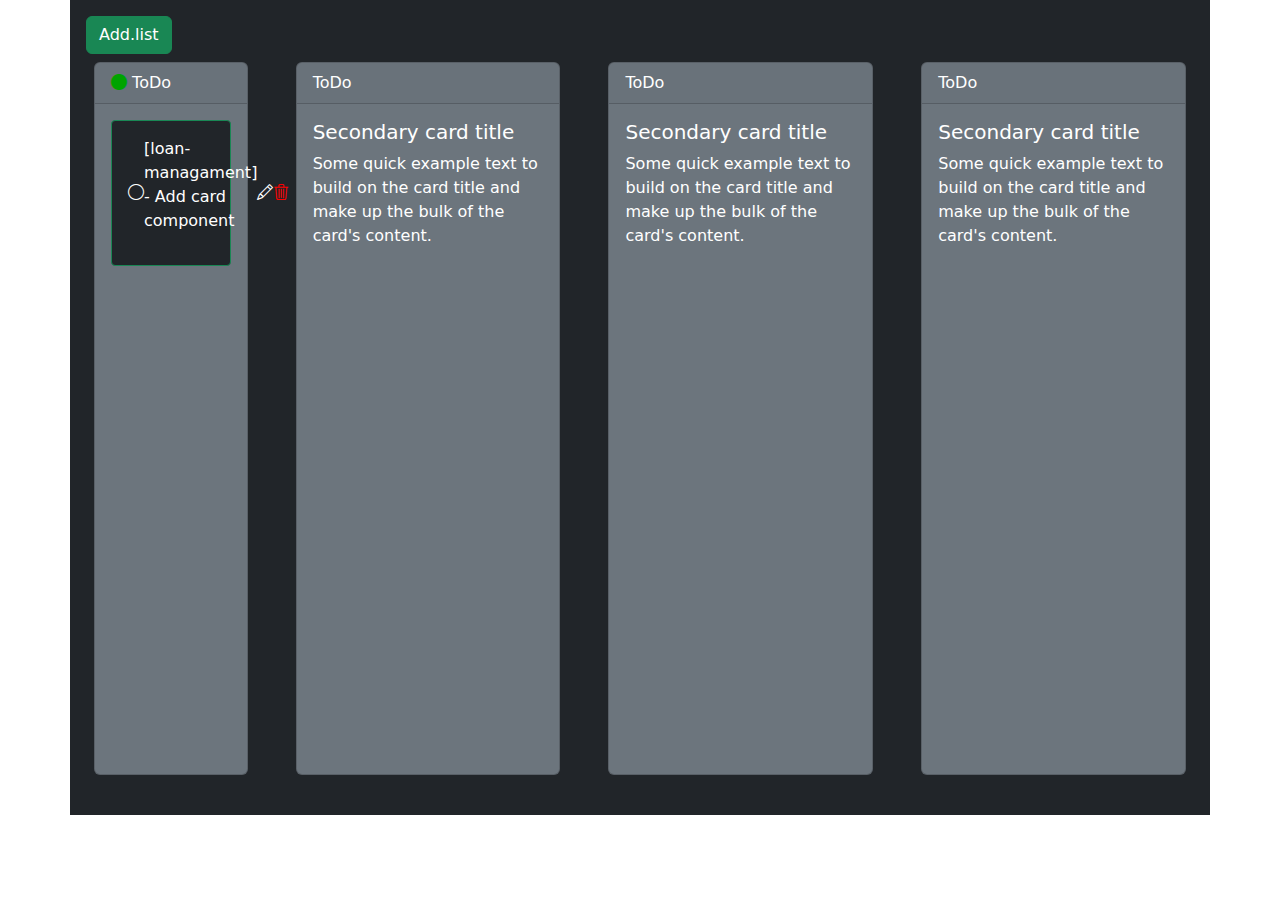
<file: index.html>
<!DOCTYPE html>
<html lang="en">
  <head>
    <meta charset="UTF-8" />
    <meta name="viewport" content="width=device-width, initial-scale=1.0" />
    <title>todolist</title>
    <link
      href="https://cdn.jsdelivr.net/npm/bootstrap@5.3.3/dist/css/bootstrap.min.css"
      rel="stylesheet"
      integrity="sha384-QWTKZyjpPEjISv5WaRU9OFeRpok6YctnYmDr5pNlyT2bRjXh0JMhjY6hW+ALEwIH"
      crossorigin="anonymous"
    />
    <link
    rel="stylesheet"
    href="https://cdn.jsdelivr.net/npm/bootstrap-icons@1.11.3/font/bootstrap-icons.min.css"
  />
  </head>
  <body>
    <div class="container-xl p-3 mb-2 bg-dark text-white  ">
      
      <button type="button" class="btn btn-success ">Add.list</button>
      <div class="d-flex p-2 gap-5">
        <div class="card text-bg-secondary mb-3" style="max-width: 280px;">
            <div class="card-header"> <i class="bi bi-circle-fill" style="color: #00A300;
             ;"></i>
              
              </svg>ToDo </div>
            <div class="card-body" style="height: 670px;">
              <div class="border border-success p-3 mb-2 d-flex align-items-center gap-8px bg-dark rounded-1" > <i class="bi bi-circle"></i> <p class="fs-12px">[loan-managament] - Add card component</p><i class="bi bi-pencil "></i><i class="bi bi-trash3" style="color: red;"></i>
               </div>
            </div>
          </div>
          <div class="card text-bg-secondary mb-3" style="max-width: 280px;">
            <div class="card-header">ToDo</div>
            <div class="card-body" style="height: 670px;">
              <h5 class="card-title">Secondary card title</h5>
              <p class="card-text">Some quick example text to build on the card title and make up the bulk of the card's content.</p>
            </div>
          </div>
          <div class="card text-bg-secondary mb-3" style="max-width: 280px;">
            <div class="card-header">ToDo</div>
            <div class="card-body" style="height: 670px;">
              <h5 class="card-title">Secondary card title</h5>
              <p class="card-text">Some quick example text to build on the card title and make up the bulk of the card's content.</p>
            </div>
          </div>
          <div class="card text-bg-secondary mb-3" style="max-width: 280px;">
            <div class="card-header">ToDo</div>
            <div class="card-body" style="height: 670px;">
              <h5 class="card-title">Secondary card title</h5>
              <p class="card-text">Some quick example text to build on the card title and make up the bulk of the card's content.</p>
            </div>
          </div>
          

      </div>
      
    <script
      src="https://cdn.jsdelivr.net/npm/bootstrap@5.3.3/dist/js/bootstrap.bundle.min.js"
      integrity="sha384-YvpcrYf0tY3lHB60NNkmXc5s9fDVZLESaAA55NDzOxhy9GkcIdslK1eN7N6jIeHz"
      crossorigin="anonymous"
    ></script>
  </body>
</html>
</file>
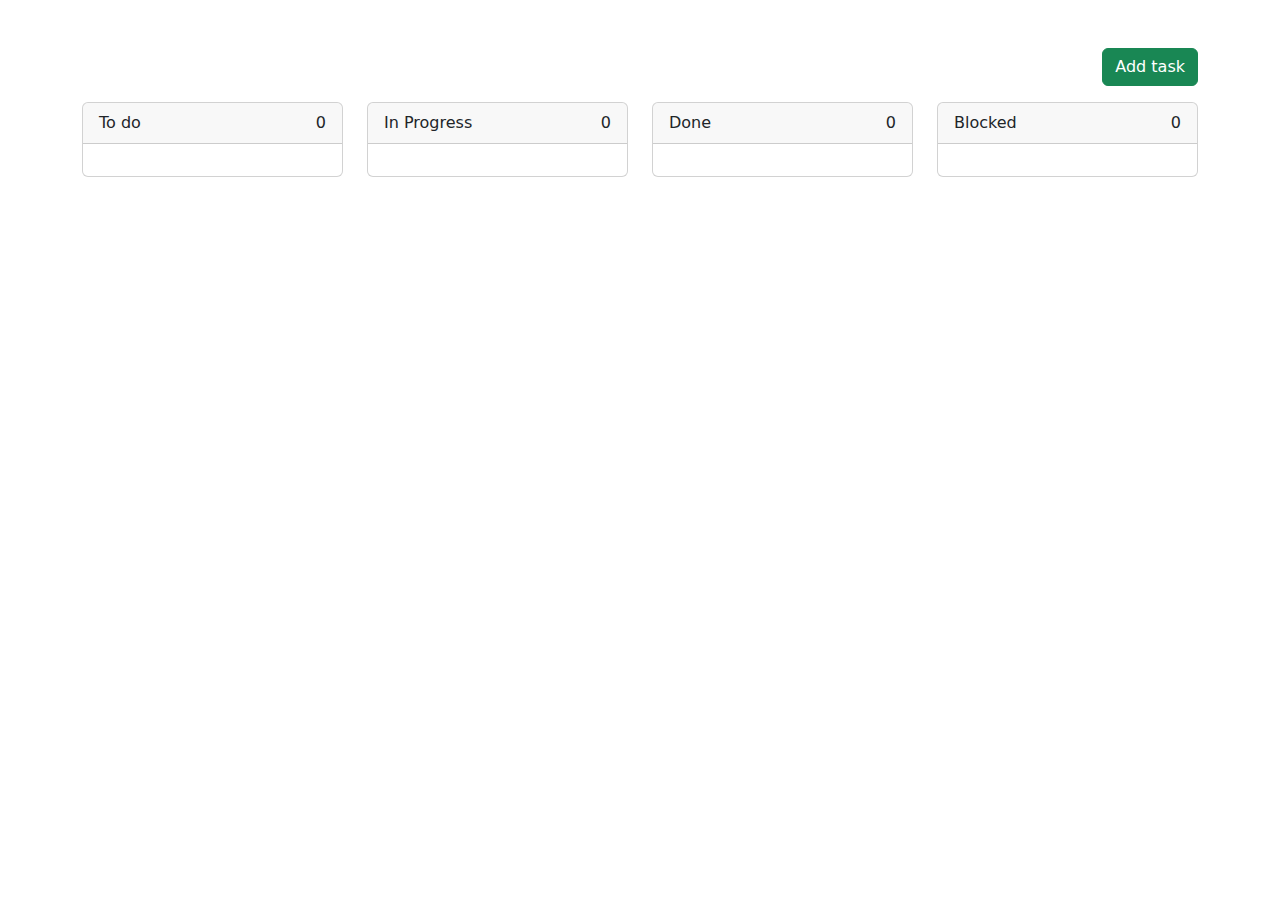
<file: inner.html>
<!DOCTYPE html>
<html lang="en">
  <head>
    <meta charset="UTF-8" />
    <meta name="viewport" content="width=device-width, initial-scale=1.0" />
    <link
      rel="stylesheet"
      href="https://cdn.jsdelivr.net/npm/bootstrap@5.3.3/dist/css/bootstrap.min.css"
    />
    <link
      rel="stylesheet"
      href="https://cdn.jsdelivr.net/npm/bootstrap-icons@1.11.3/font/bootstrap-icons.min.css"
    />
    <title>Todop Application</title>
  </head>
  <body>
    <!-- Todo -->
    <!-- data-bs-toggle="modal"
          data-bs-target="#taskModal" -->
    <div class="container mt-5">
      <div class="d-flex justify-content-end mb-3">
        <button
          class="btn btn-success"
          id="addTaskBtn"
          data-bs-toggle="modal"
          data-bs-target="#taskModal"
        >
          Add task
        </button>
      </div>
      <div class="row gy-5">
        <div class="col">
          <div class="card card-width">
            <div class="card-header d-flex justify-content-between">
              <span>To do</span>
              <span id="countTodo">0</span>
            </div>
            <div class="card-body" id="taskTodoList">
              <!-- Card -->

              <!-- Card -->
            </div>
          </div>
        </div>
        <div class="col">
          <div class="card card-width">
            <div class="card-header d-flex justify-content-between">
              <span>In Progress</span>
              <span id="countInprogress">0</span>
            </div>
            <div class="card-body" id="taskProgressList"></div>
          </div>
        </div>
        <div class="col">
          <div class="card card-width">
            <div class="card-header d-flex justify-content-between">
              <span>Done</span>
              <span id="countDone">0</span>
            </div>
            <div class="card-body" id="taskDoneList"></div>
          </div>
        </div>
        <div class="col">
          <div class="card card-width">
            <div class="card-header d-flex justify-content-between">
              <span>Blocked</span>
              <span id="countBlocked">0</span>
            </div>
            <div class="card-body" id="taskBlockedList"></div>
          </div>
        </div>
      </div>
    </div>

    <!-- Todo -->
    <!-- Modal -->
    <div class="modal fade" id="taskModal" tabindex="-1">
      <div class="modal-dialog">
        <div class="modal-content">
          <div class="modal-header">
            <h1 class="modal-title fs-5" id="exampleModalLabel">Task</h1>
            <button
              type="button"
              class="btn-close"
              data-bs-dismiss="modal"
              aria-label="Close"
            ></button>
          </div>
          <div class="modal-body">
            <label for="exampleFormControlInput1" class="form-label"
              >Title</label
            >
            <input
              type="text"
              class="form-control"
              id="task-input"
              placeholder="add new task"
            />
            <select name="status" id="status">
              <option value="TODO">To do</option>
              <option value="INPROGRESS">Хийж байгаа</option>
              <option value="DONE">Done</option>
              <option value="BLOCKED">Blocked</option>
            </select>
          </div>
          <div class="modal-footer">
            <!-- <button
                            type="button"
                            class="btn btn-secondary"
                            data-bs-dismiss="modal"
                        >
                            Close
                        </button> -->
            <button
              type="button"
              class="btn btn-primary"
              id="save-btn"
              data-bs-dismiss="modal"
            >
              Хадгалах
            </button>
          </div>
        </div>
      </div>
    </div>
    <!-- Modal -->
    <script src="https://cdn.jsdelivr.net/npm/bootstrap@5.3.3/dist/js/bootstrap.bundle.min.js"></script>
    <script src="./app.js"></script>
  </body>
</html>

<!-- <div class="d-flex justify-content-between align-items-center border border-1 rounded p-2">
    <span>Add card component</span>
    <div>
        <button class="btn">
            <i class="bi bi-pencil"></i>
        </button>
        <button class="btn">
            <i class="bi bi-trash"></i>
        </button>
    </div>
</div> -->
</file>
